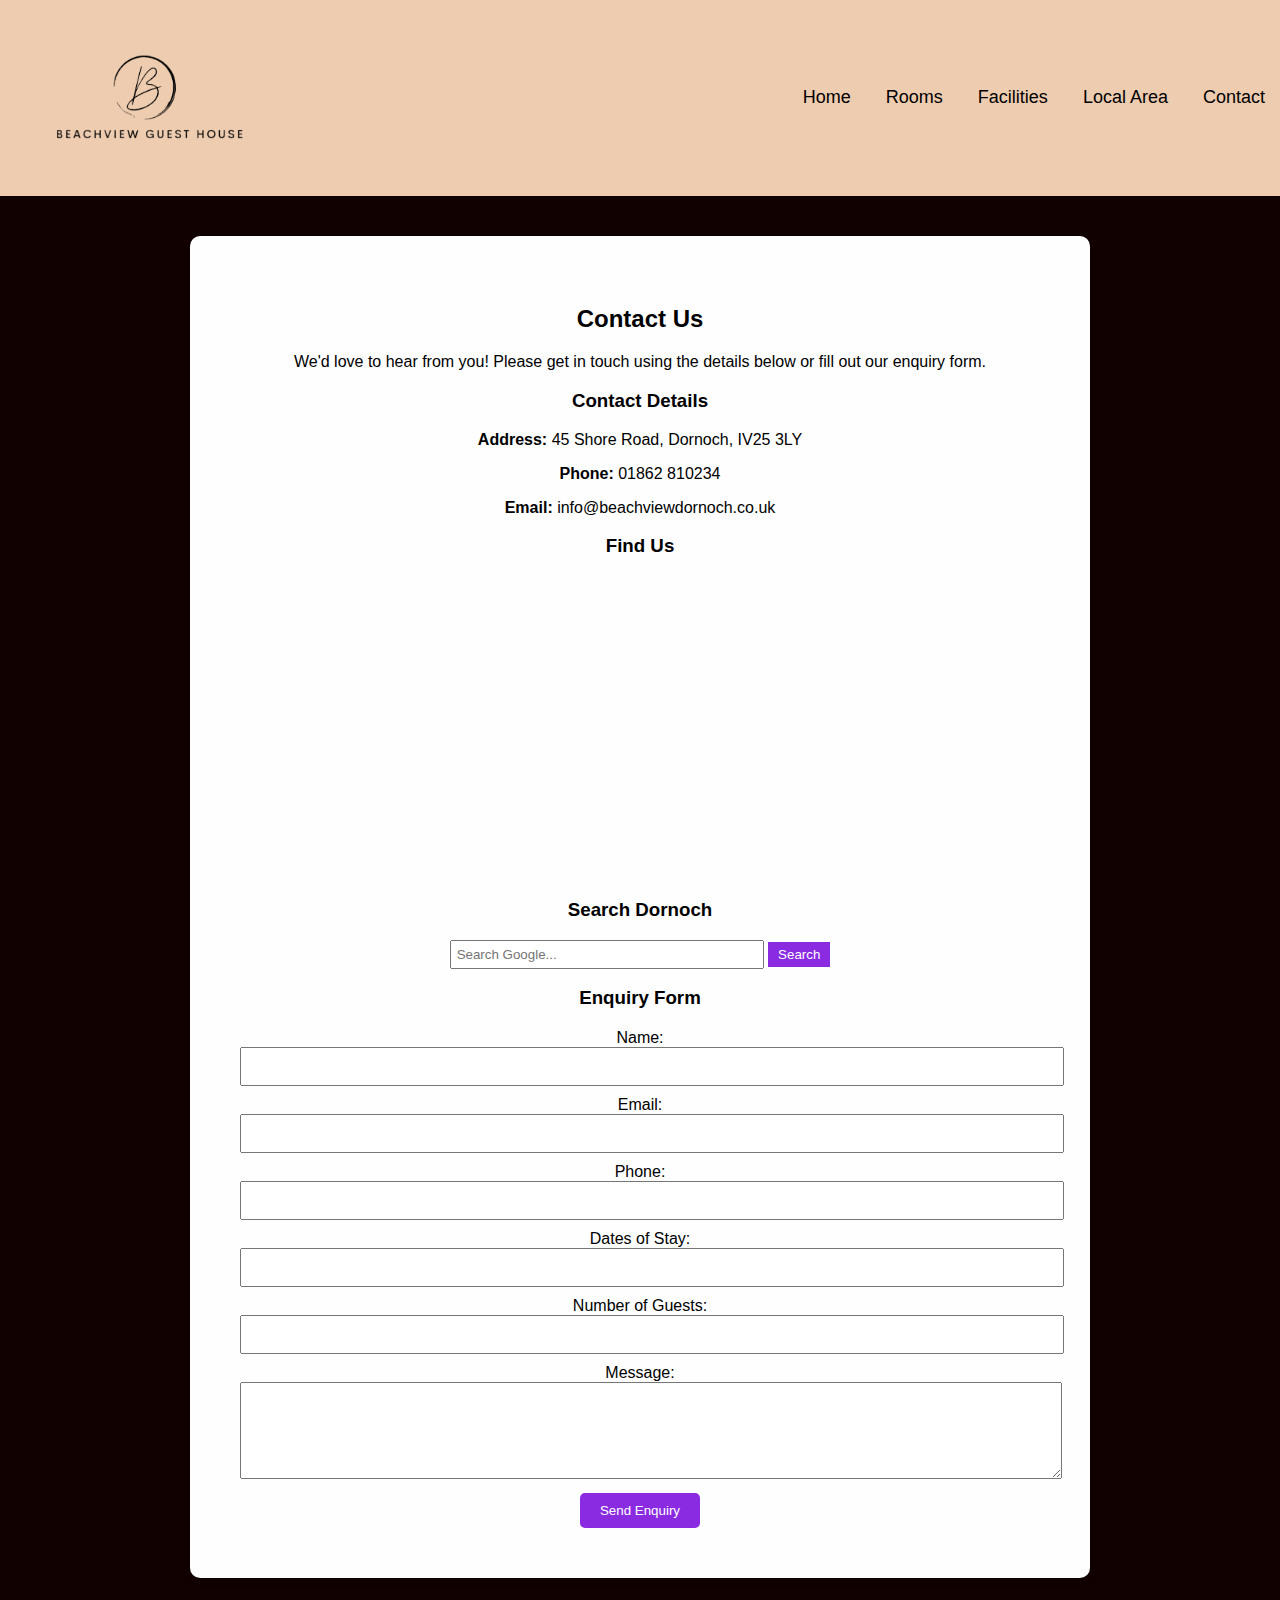
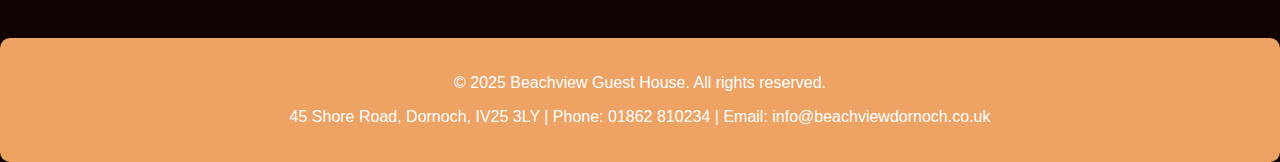
<file: BeachViewGuestHouse/BeachViewGuestHouse/contact.html>
<!DOCTYPE html>
<html lang="en">
<head>
  <meta charset="UTF-8">
  <meta name="viewport" content="width=device-width, initial-scale=1.0">
  <title>Contact - Beachview Guest House</title>
  <link rel="stylesheet" href="styles.css">
  <link rel="icon" href="pictures\logo2.ico" type="image/x-icon">
</head>
<body>
    <nav>
        <img src="pictures\logo2.png" alt="Beachview Logo" class="logo">
        <ul>
          <li><a href="index.html">Home</a></li>
          <li class="dropdown">
            <a href="rooms.html">Rooms</a>
            <div class="dropdown-content">
              <a href="glasgow.html">Glasgow Room</a>
              <a href="edinburgh.html">Edinburgh Room</a>
              <a href="aberdeen.html">Aberdeen Room</a>
              <a href="dundee.html">Dundee Room</a>
            </div>
          </li>
          <li><a href="facilities.html">Facilities</a></li>
          <li><a href="local-area.html">Local Area</a></li>
          <li><a href="contact.html">Contact</a></li>
        </ul>
      </nav>
  
  <div class="container">
    <div class="content">
      <h2>Contact Us</h2>
      <p>We'd love to hear from you! Please get in touch using the details below or fill out our enquiry form.</p>
      
      <div class="contact-info">
        <h3>Contact Details</h3>
        <p><strong>Address:</strong> 45 Shore Road, Dornoch, IV25 3LY</p>
        <p><strong>Phone:</strong> 01862 810234</p>
        <p><strong>Email:</strong> info@beachviewdornoch.co.uk</p>
      </div>
      
      <h3>Find Us</h3>
      <iframe src="https://www.google.com/maps/embed?pb=!1m18!1m12!1m3!1d2183.0550927616364!2d-4.0311!3d57.8794!2m3!1f0!2f0!3f0!3m2!1i1024!2i768!4f13.1!3m3!1m2!1s0x0%3A0x0!2zNTfCsDUyJzQ1LjgiTiA0wrAwMScyMi4wIlc!5e0!3m2!1sen!2suk!4v1615374514793!5m2!1sen!2suk" width="600" height="450" style="border:0;" allowfullscreen="" loading="lazy"></iframe>
      
      <h3>Search Dornoch</h3>
      <form action="https://www.google.com/search" method="get" target="_blank">
        <input type="text" name="q" placeholder="Search Google..." style="width: 300px; padding: 5px;">
        <input type="hidden" name="as_sitesearch" value="dornoch.org">
        <button type="submit" style="padding: 5px 10px; background-color: #8a2be2; color: white; border: none;">Search</button>
      </form>
      
      <h3>Enquiry Form</h3>
      <form class="contact-form">
        <div>
          <label for="name">Name:</label>
          <input type="text" id="name" name="name" required>
        </div>
        <div>
          <label for="email">Email:</label>
          <input type="email" id="email" name="email" required>
        </div>
        <div>
          <label for="phone">Phone:</label>
          <input type="tel" id="phone" name="phone">
        </div>
        <div>
          <label for="dates">Dates of Stay:</label>
          <input type="text" id="dates" name="dates">
        </div>
        <div>
          <label for="guests">Number of Guests:</label>
          <input type="number" id="guests" name="guests" min="1">
        </div>
        <div>
          <label for="message">Message:</label>
          <textarea id="message" name="message" rows="5"></textarea>
        </div>
        <button type="submit">Send Enquiry</button>
      </form>
    </div>
  </div>
  
  <footer>
    <p>&copy; 2025 Beachview Guest House. All rights reserved.</p>
    <p>45 Shore Road, Dornoch, IV25 3LY | Phone: 01862 810234 | Email: info@beachviewdornoch.co.uk</p>
  </footer>
</body>
</html>
</file>
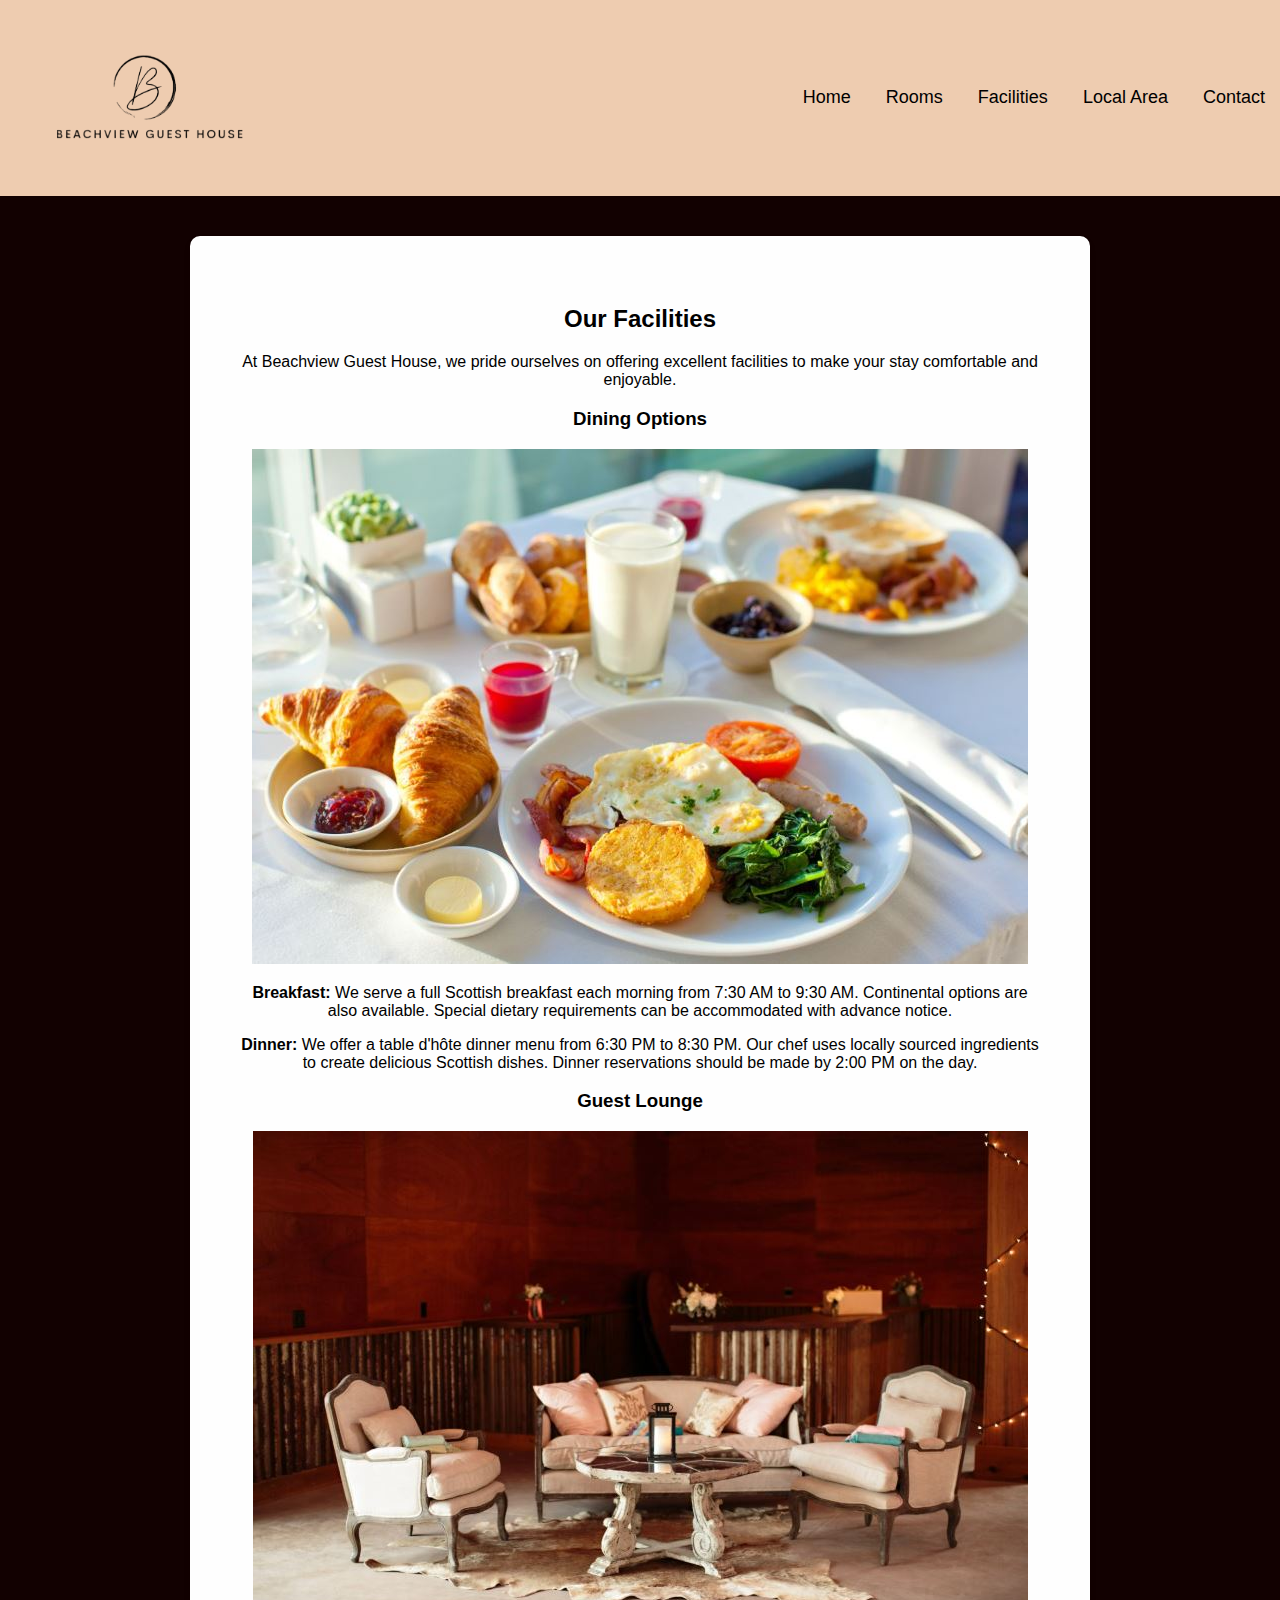
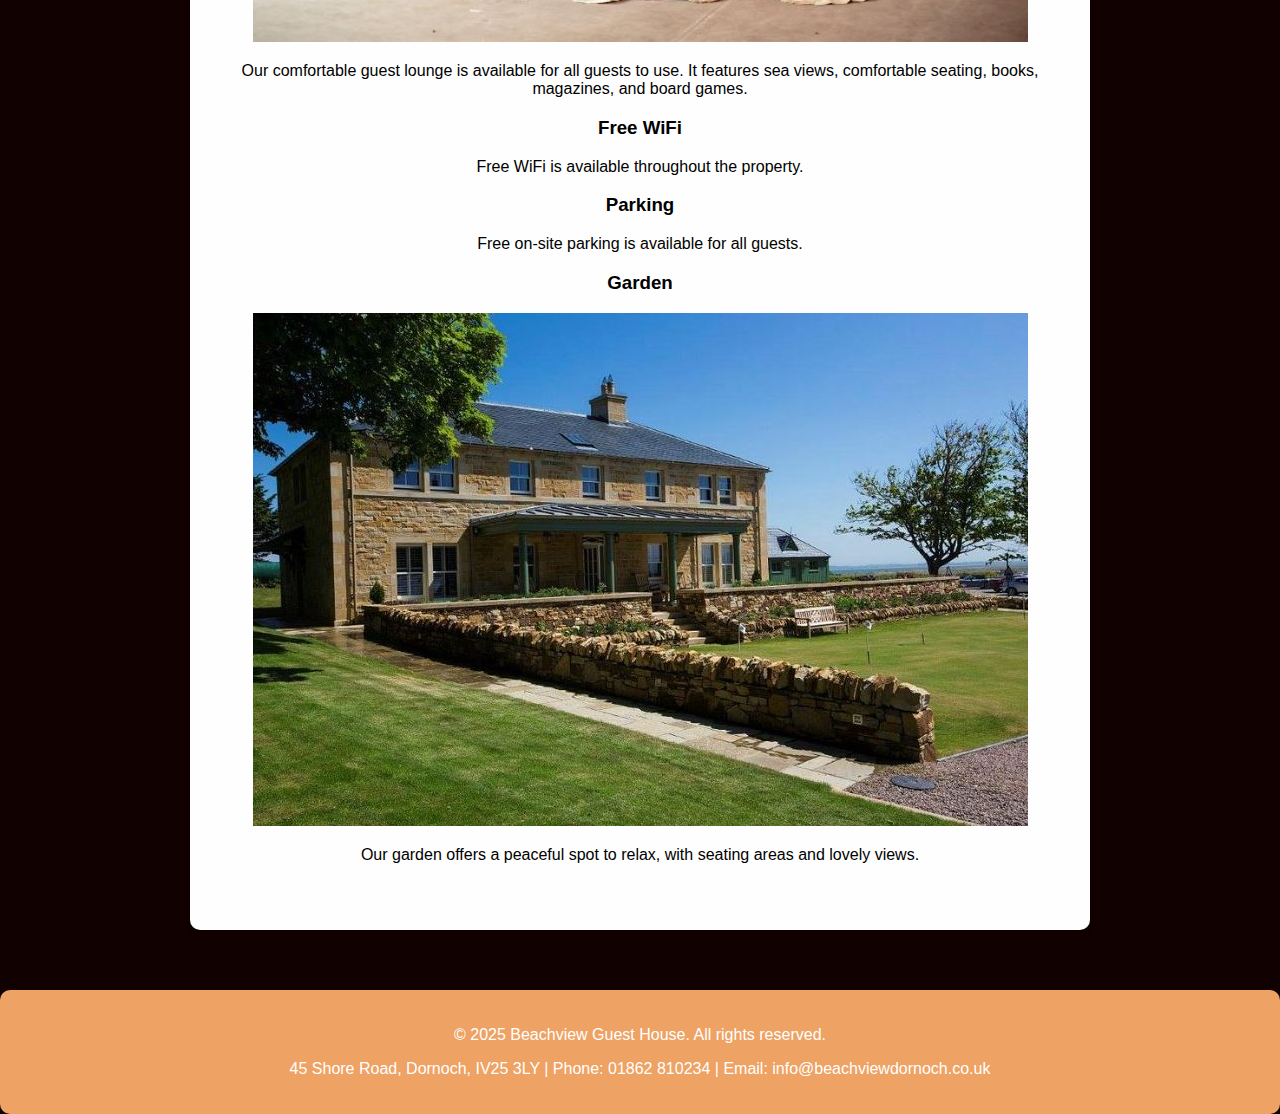
<file: BeachViewGuestHouse/BeachViewGuestHouse/facilities.html>
<!DOCTYPE html>
<html lang="en">
<head>
  <meta charset="UTF-8">
  <meta name="viewport" content="width=device-width, initial-scale=1.0">
  <title>Facilities - Beachview Guest House</title>
  <link rel="stylesheet" href="styles.css">
  <link rel="icon" href="pictures\logo2.ico" type="image/x-icon">
</head>
<body>
    <nav>
        <img src="pictures\logo2.png" alt="Beachview Logo" class="logo">
        <ul>
          <li><a href="index.html">Home</a></li>
          <li class="dropdown">
            <a href="rooms.html">Rooms</a>
            <div class="dropdown-content">
              <a href="glasgow.html">Glasgow Room</a>
              <a href="edinburgh.html">Edinburgh Room</a>
              <a href="aberdeen.html">Aberdeen Room</a>
              <a href="dundee.html">Dundee Room</a>
            </div>
          </li>
          <li><a href="facilities.html">Facilities</a></li>
          <li><a href="local-area.html">Local Area</a></li>
          <li><a href="contact.html">Contact</a></li>
        </ul>
      </nav>
  
  <div class="container">
    <div class="content">
      <h2>Our Facilities</h2>
      <p>At Beachview Guest House, we pride ourselves on offering excellent facilities to make your stay comfortable and enjoyable.</p>
      
      <h3>Dining Options</h3>
      <img src="pictures\breakfast.JPG" alt="Breakfast at Beachview">
      <p><strong>Breakfast:</strong> We serve a full Scottish breakfast each morning from 7:30 AM to 9:30 AM. Continental options are also available. Special dietary requirements can be accommodated with advance notice.</p>
      
      <p><strong>Dinner:</strong> We offer a table d'hôte dinner menu from 6:30 PM to 8:30 PM. Our chef uses locally sourced ingredients to create delicious Scottish dishes. Dinner reservations should be made by 2:00 PM on the day.</p>
      
      <h3>Guest Lounge</h3>
      <img src="pictures\lounge.JPG" alt="Guest Lounge">
      <p>Our comfortable guest lounge is available for all guests to use. It features sea views, comfortable seating, books, magazines, and board games.</p>
      
      <h3>Free WiFi</h3>
      <p>Free WiFi is available throughout the property.</p>
      
      <h3>Parking</h3>
      <p>Free on-site parking is available for all guests.</p>
      
      <h3>Garden</h3>
      <img src="pictures\garden.JPG" alt="Garden">
      <p>Our garden offers a peaceful spot to relax, with seating areas and lovely views.</p>
    </div>
  </div>
  
  <footer>
    <p>&copy; 2025 Beachview Guest House. All rights reserved.</p>
    <p>45 Shore Road, Dornoch, IV25 3LY | Phone: 01862 810234 | Email: info@beachviewdornoch.co.uk</p>
  </footer>
</body>
</html>
</file>
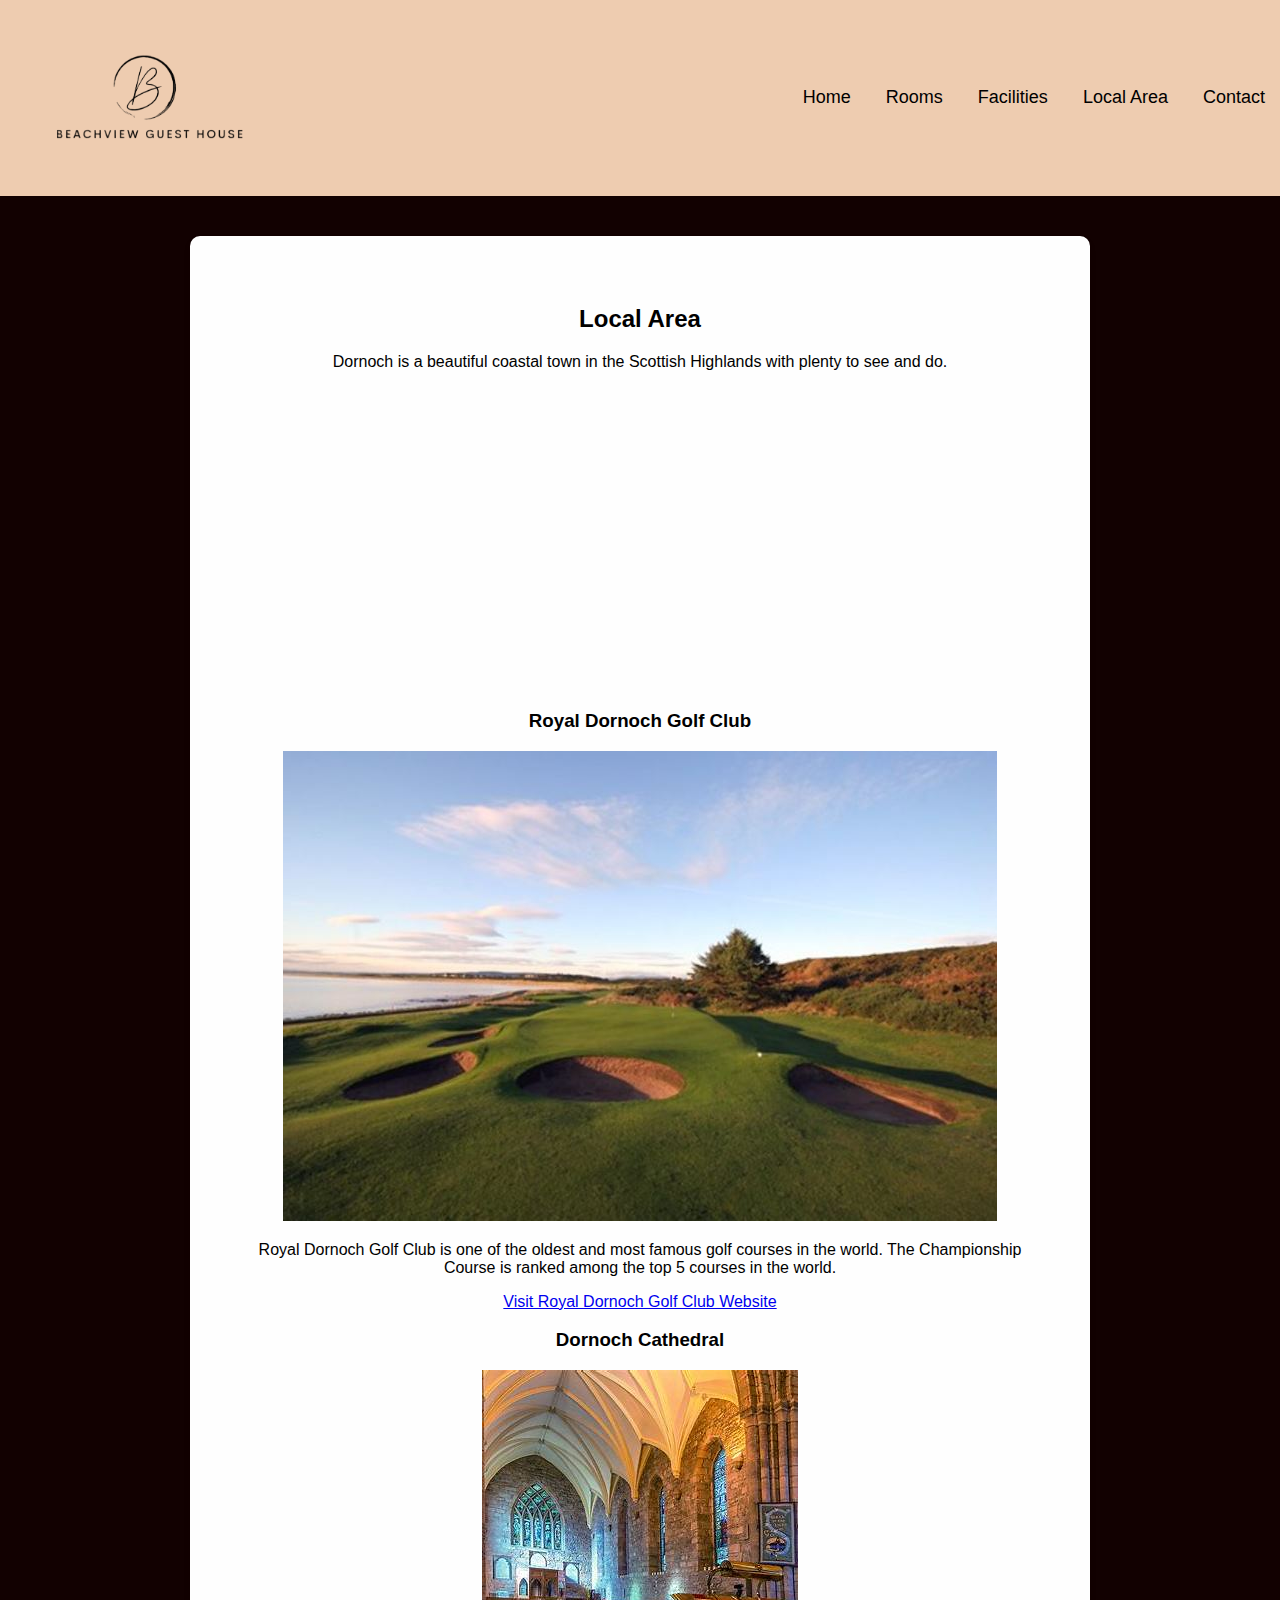
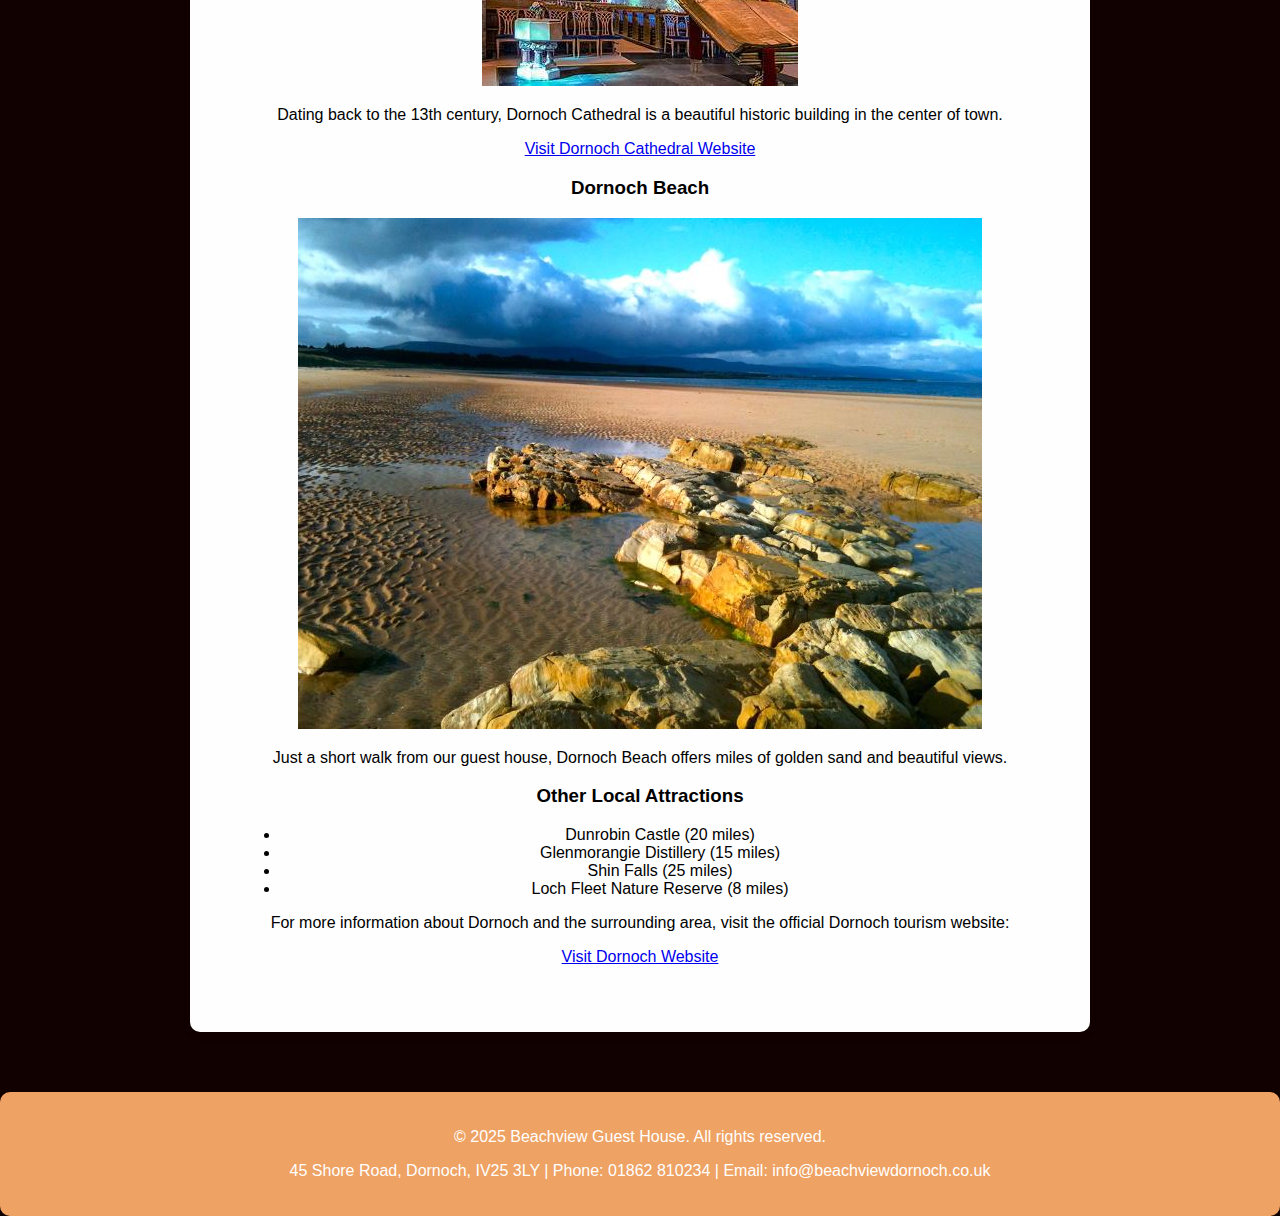
<file: BeachViewGuestHouse/BeachViewGuestHouse/local-area.html>
<!DOCTYPE html>
<html lang="en">
<head>
  <meta charset="UTF-8">
  <meta name="viewport" content="width=device-width, initial-scale=1.0">
  <title>Local Area - Beachview Guest House</title>
  <link rel="stylesheet" href="styles.css">
  <link rel="icon" href="pictures\logo2.ico" type="image/x-icon">
</head>
<body>
  <nav>
    <img src="pictures\logo2.png" alt="Beachview Logo" class="logo">
    <ul>
      <li><a href="index.html">Home</a></li>
      <li class="dropdown">
        <a href="rooms.html">Rooms</a>
        <div class="dropdown-content">
          <a href="glasgow.html">Glasgow Room</a>
          <a href="edinburgh.html">Edinburgh Room</a>
          <a href="aberdeen.html">Aberdeen Room</a>
          <a href="dundee.html">Dundee Room</a>
        </div>
      </li>
      <li><a href="facilities.html">Facilities</a></li>
      <li><a href="local-area.html">Local Area</a></li>
      <li><a href="contact.html">Contact</a></li>
    </ul>
  </nav>
  
  <div class="container">
    <div class="content">
      <h2>Local Area</h2>
      <p>Dornoch is a beautiful coastal town in the Scottish Highlands with plenty to see and do.</p>
      
      <iframe width="560" height="315" src="https://www.youtube.com/embed/90GhHADs1YQ" frameborder="0" allow="accelerometer; autoplay; clipboard-write; encrypted-media; gyroscope; picture-in-picture" allowfullscreen></iframe>
      
      <h3>Royal Dornoch Golf Club</h3>
      <img src="pictures\golf.JPG" alt="Royal Dornoch Golf Club">
      <p>Royal Dornoch Golf Club is one of the oldest and most famous golf courses in the world. The Championship Course is ranked among the top 5 courses in the world.</p>
      <p><a href="https://royaldornoch.com/" target="_blank">Visit Royal Dornoch Golf Club Website</a></p>
      
      <h3>Dornoch Cathedral</h3>
      <img src="pictures\dornochcathedral.jpg" alt="Dornoch Cathedral">
      <p>Dating back to the 13th century, Dornoch Cathedral is a beautiful historic building in the center of town.</p>
      <p><a href="http://www.dornoch-cathedral.com/" target="_blank">Visit Dornoch Cathedral Website</a></p>
      
      <h3>Dornoch Beach</h3>
      <img src="pictures\dornoch beach.JPG" alt="Dornoch Beach">
      <p>Just a short walk from our guest house, Dornoch Beach offers miles of golden sand and beautiful views.</p>
      
      <h3>Other Local Attractions</h3>
      <ul>
        <li>Dunrobin Castle (20 miles)</li>
        <li>Glenmorangie Distillery (15 miles)</li>
        <li>Shin Falls (25 miles)</li>
        <li>Loch Fleet Nature Reserve (8 miles)</li>
      </ul>
      
      <p>For more information about Dornoch and the surrounding area, visit the official Dornoch tourism website:</p>
      <p><a href="https://www.visitdornoch.com/" target="_blank">Visit Dornoch Website</a></p>
    </div>
  </div>
  
  <footer>
    <p>&copy; 2025 Beachview Guest House. All rights reserved.</p>
    <p>45 Shore Road, Dornoch, IV25 3LY | Phone: 01862 810234 | Email: info@beachviewdornoch.co.uk</p>
  </footer>
</body>
</html>
</file>
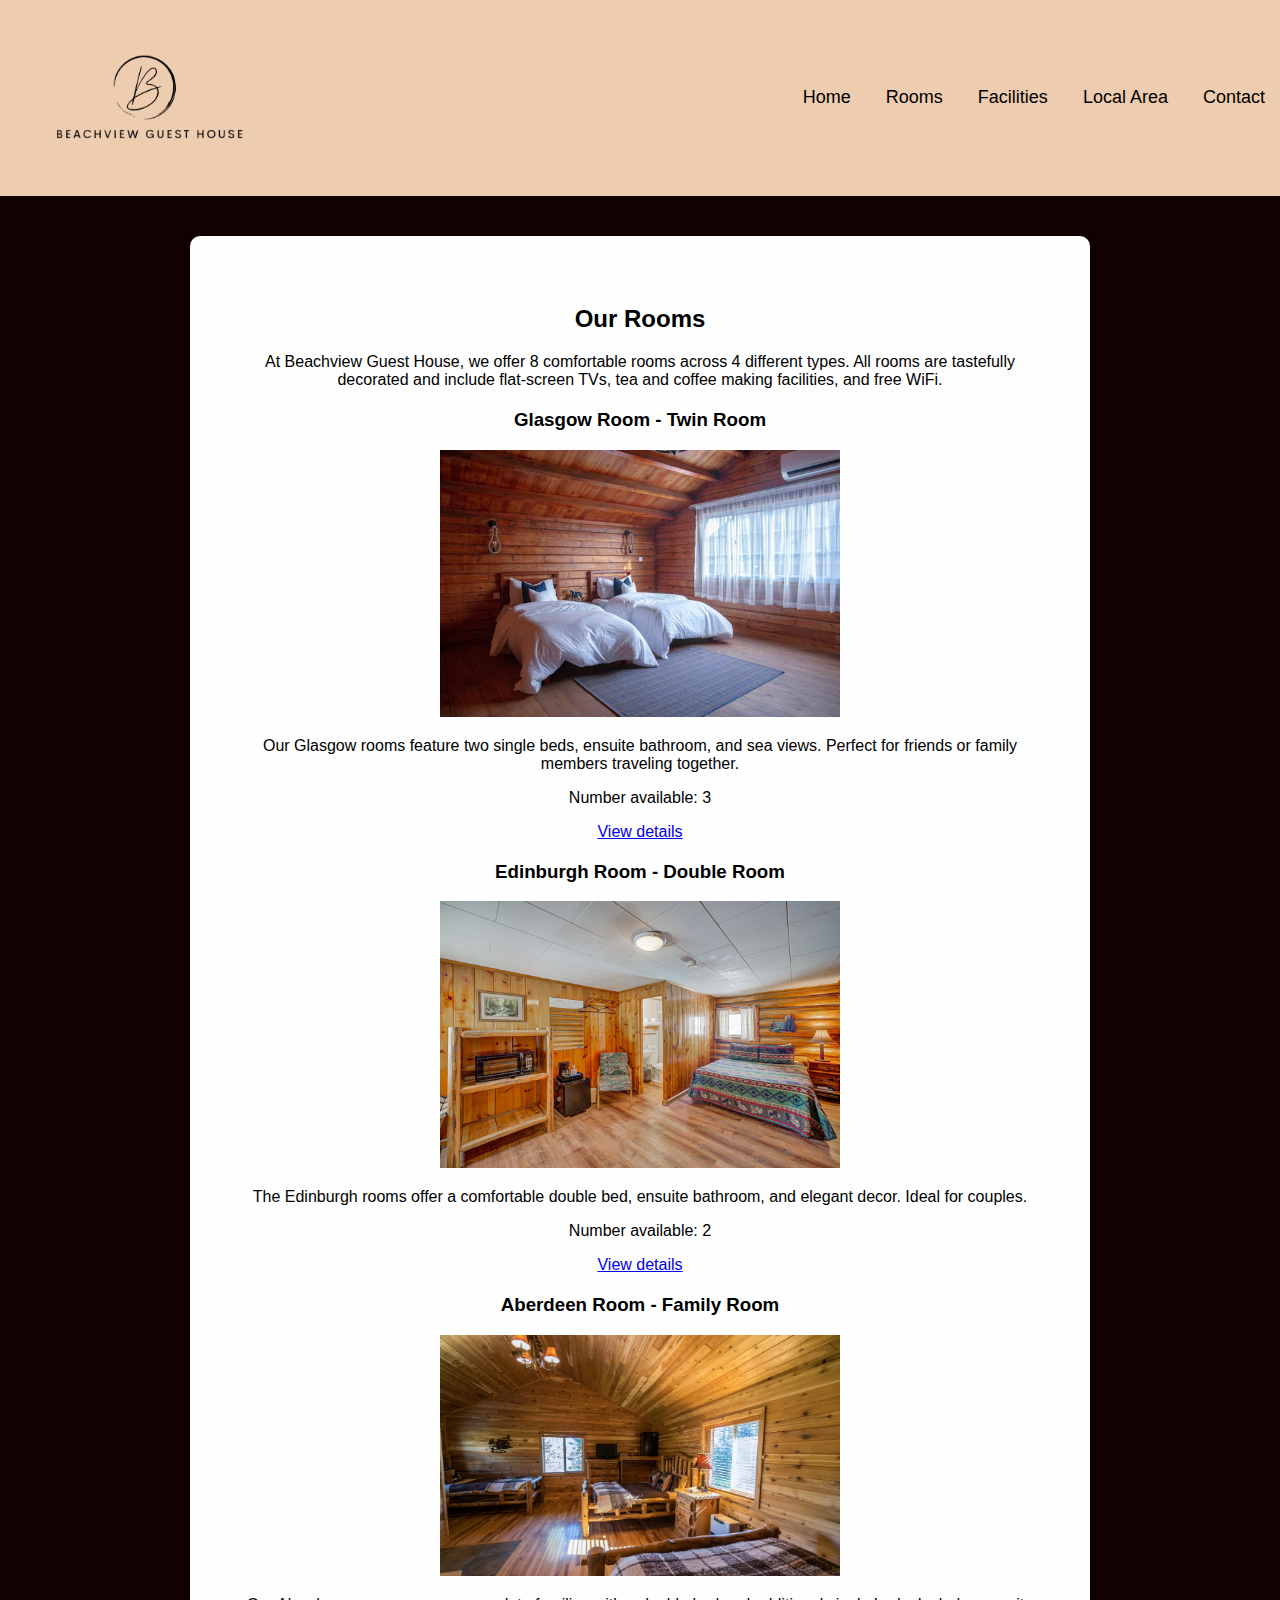
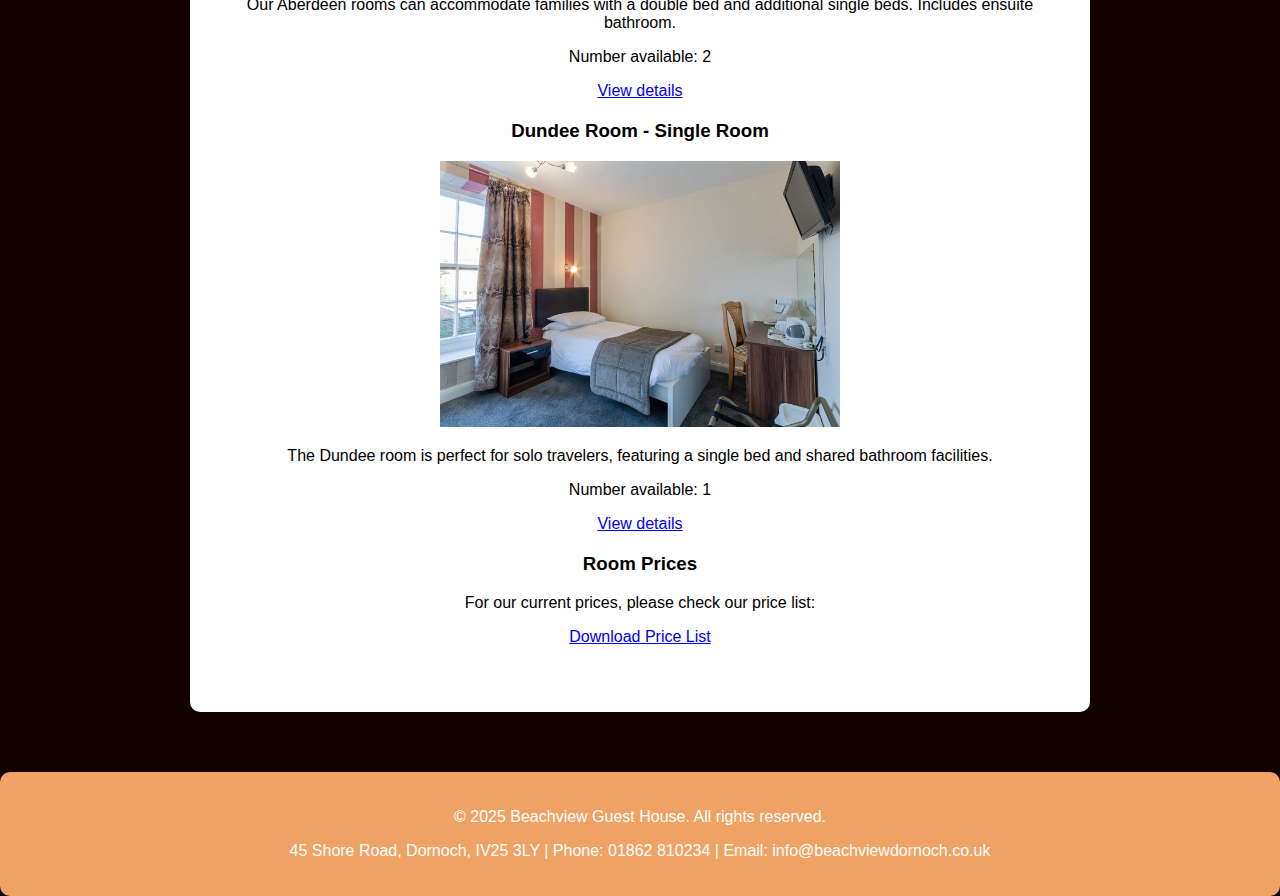
<file: BeachViewGuestHouse/BeachViewGuestHouse/rooms.html>
<!DOCTYPE html>
<html lang="en">
<head>
  <meta charset="UTF-8">
  <meta name="viewport" content="width=device-width, initial-scale=1.0">
  <title>Rooms - Beachview Guest House</title>
  <link rel="stylesheet" href="styles.css">
  <link rel="icon" href="pictures\logo2.ico" type="image/x-icon">
</head>
<body>
    <nav>
        <img src="pictures\logo2.png" alt="Beachview Logo" class="logo">
        <ul>
          <li><a href="index.html">Home</a></li>
          <li class="dropdown">
            <a href="rooms.html">Rooms</a>
            <div class="dropdown-content">
              <a href="glasgow.html">Glasgow Room</a>
              <a href="edinburgh.html">Edinburgh Room</a>
              <a href="aberdeen.html">Aberdeen Room</a>
              <a href="dundee.html">Dundee Room</a>
            </div>
          </li>
          <li><a href="facilities.html">Facilities</a></li>
          <li><a href="local-area.html">Local Area</a></li>
          <li><a href="contact.html">Contact</a></li>
        </ul>
      </nav>
  
  <div class="container">
    <div class="content">
      <h2>Our Rooms</h2>
      <p>At Beachview Guest House, we offer 8 comfortable rooms across 4 different types. All rooms are tastefully decorated and include flat-screen TVs, tea and coffee making facilities, and free WiFi.</p>
      
      <div class="room-info">
        <h3>Glasgow Room - Twin Room</h3>
        <img src="pictures\twin3.jpeg" alt="Glasgow Room">
        <p>Our Glasgow rooms feature two single beds, ensuite bathroom, and sea views. Perfect for friends or family members traveling together.</p>
        <p>Number available: 3</p>
        <p><a href="glasgow.html">View details</a></p>
      </div>
      
      <div class="room-info">
        <h3>Edinburgh Room - Double Room</h3>
        <img src="pictures/double1.jpg" alt="Edinburgh Room">
        <p>The Edinburgh rooms offer a comfortable double bed, ensuite bathroom, and elegant decor. Ideal for couples.</p>
        <p>Number available: 2</p>
        <p><a href="edinburgh.html">View details</a></p>
      </div>
      
      <div class="room-info">
        <h3>Aberdeen Room - Family Room</h3>
        <img src="pictures/fam1.jpeg" alt="Aberdeen Room">
        <p>Our Aberdeen rooms can accommodate families with a double bed and additional single beds. Includes ensuite bathroom.</p>
        <p>Number available: 2</p>
        <p><a href="aberdeen.html">View details</a></p>
      </div>
      
      <div class="room-info">
        <h3>Dundee Room - Single Room</h3>
        <img src="pictures\single-room.jpg" alt="Dundee Room">
        <p>The Dundee room is perfect for solo travelers, featuring a single bed and shared bathroom facilities.</p>
        <p>Number available: 1</p>
        <p><a href="dundee.html">View details</a></p>
      </div>
      
      <h3>Room Prices</h3>
      <p>For our current prices, please check our price list:</p>
      <p><a href="RoomPrices.xlsx" download>Download Price List</a></p>
    </div>
  </div>
  
  <footer>
    <p>&copy; 2025 Beachview Guest House. All rights reserved.</p>
    <p>45 Shore Road, Dornoch, IV25 3LY | Phone: 01862 810234 | Email: info@beachviewdornoch.co.uk</p>
  </footer>
</body>
</html>
</file>
<file: BeachViewGuestHouse/BeachViewGuestHouse/styles.css>
body {
  font-family: 'Roboto', Arial, Helvetica, sans-serif;
  margin: 0;
  padding: 0;
  background-color: #120101; 
  color: black;  
}

header {
  background-color: white;        
  color: black;                 
  padding: 10px;                  
  text-align: center;            
  border-radius: 10px;            
  box-shadow: 0px 4px 6px rgba(0, 0, 0, 0.1);  
}

.logo {
  width: 300px;
  height: auto;
}

nav {
  display: flex;                       
  justify-content: space-between;        
  align-items: center;                   
  background-color: #eeccb0;             
  padding: 0;                            
  font-size: 18px;                       
  color: black;                          
  transition: background-color 0.3s ease; 
}

nav a {
  color: black;  
  text-decoration: none;
  transition: color 0.3s ease, transform 0.3s ease; 
}

nav a:hover {
  color: #8a2be2;  
  transform: scale(1.1);  
}

nav ul {
  list-style-type: none;
  margin: 0;
  padding: 0;
  text-align: right;
}

nav li {
  display: inline;
  margin: 0 15px;
}

.dropdown {
  position: relative;
  display: inline-block;
}

.dropdown-content {
  display: none;
  position: absolute;
  background-color: black;  
  min-width: 160px;
  z-index: 1;
}

.dropdown-content a {
  color: white;
  padding: 12px 16px;
  text-decoration: none;
  display: block;
  text-align: left;
}

.dropdown:hover .dropdown-content {
  display: block;
}

.container {
  width: 80%;
  margin: 0 auto;
  padding: 20px;
}

.content {
  background-color: rgb(254, 254, 254);
  padding: 50px;
  margin: 20px auto;
  text-align: center;
  max-width: 800px;
  border-radius: 10px; 
  box-shadow: 0px 4px 6px rgba(0, 0, 0, 0.1);  
}

.slideshow {
  width: 150%;
  height: 300px;
  position: relative;
  overflow: hidden;
}

.slide {
  display: none;
  width: 100%;
  height: 300px;
}

.slide img {
  width: 100%;
  height: 100%;
  object-fit: cover;
}

.room-info {
  margin: 20px 0;
}

.room-info img {
  width: 100%;
  max-width: 400px;
  height: auto;
  transition: transform 0.3s ease, box-shadow 0.3s ease; 
}

.room-info img:hover {
  transform: scale(1.05);  
  box-shadow: 0px 4px 10px rgba(0, 0, 0, 0.2);  
}

.contact-form {
  margin-top: 20px;
}

.contact-form input, .contact-form textarea {
  width: 100%;
  padding: 10px;
  margin-bottom: 10px;
}

.contact-form button {
  background-color: #8a2be2;
  color: white;
  padding: 10px 20px;
  border: none;
  cursor: pointer;
  border-radius: 5px;  
  transition: background-color 0.3s ease; 
}

.contact-form button:hover {
  background-color: #6a1db3;  
}

footer {
  background-color: #eea263;
  color: white;
  text-align: center;
  padding: 20px;
  margin-top: 20px;
  border-radius: 10px;
  box-shadow: 0px 4px 6px rgba(0, 0, 0, 0.1);  
}

.gallery {
  display: flex;
  flex-wrap: wrap;
  justify-content: space-around;
}

.gallery img {
  width: 200px;
  height: 150px;
  margin: 10px;
  object-fit: cover;
  transition: transform 0.3s ease, box-shadow 0.3s ease; 
}

.gallery img:hover {
  transform: scale(1.05);  
  box-shadow: 0px 4px 10px rgba(0, 0, 0, 0.2);  
}

iframe {
  width: 100%;
  height: 300px;
}

.slideshow {
  position: relative;
  width: 100%;
  max-width: 600px;
  margin: auto;
}

.slides {
  position: relative;
  width: 100%;
}

.slides .slide {
  display: none;
  width: 100%;
}


#slide1:checked ~ .slides .slide1,
#slide2:checked ~ .slides .slide2,
#slide3:checked ~ .slides .slide3 {
  display: block;
}


.navigation {
  display: flex;
  justify-content: center;
  margin-top: 10px;
}

.navigation label {
  width: 15px;
  height: 15px;
  background-color: #bbb;
  border-radius: 50%;
  display: inline-block;
  margin: 0 5px;
  cursor: pointer;
}


#slide1:checked ~ .navigation label[for="slide1"],
#slide2:checked ~ .navigation label[for="slide2"],
#slide3:checked ~ .navigation label[for="slide3"] {
  background-color: #333;
}


.lightbox {
  position: fixed;
  top: 0;
  left: 0;
  width: 100%;
  height: 100%;
  background: rgba(0, 0, 0, 0.8);
  display: none; /* Domyślnie ukryte */
  justify-content: center;
  align-items: center;
}


.lightbox:target {
  display: flex;
}


.lightbox img {
  max-width: 90%;
  max-height: 90%;
  border-radius: 8px;
  box-shadow: 0 0 15px rgba(255, 255, 255, 0.6);
}


.close {
  position: absolute;
  top: 20px;
  right: 30px;
  color: white;
  font-size: 40px;
  text-decoration: none;
  font-weight: bold;
}

.feature-list {
  list-style-type: none;
  padding: 0;
  margin: 0;
}

@media (max-width: 768px) {
  nav {
      font-size: 16px;  
  }

  .container {
      width: 95%;  
  }

  .room-info img {
      width: 100%;  
  }
}
</file>
